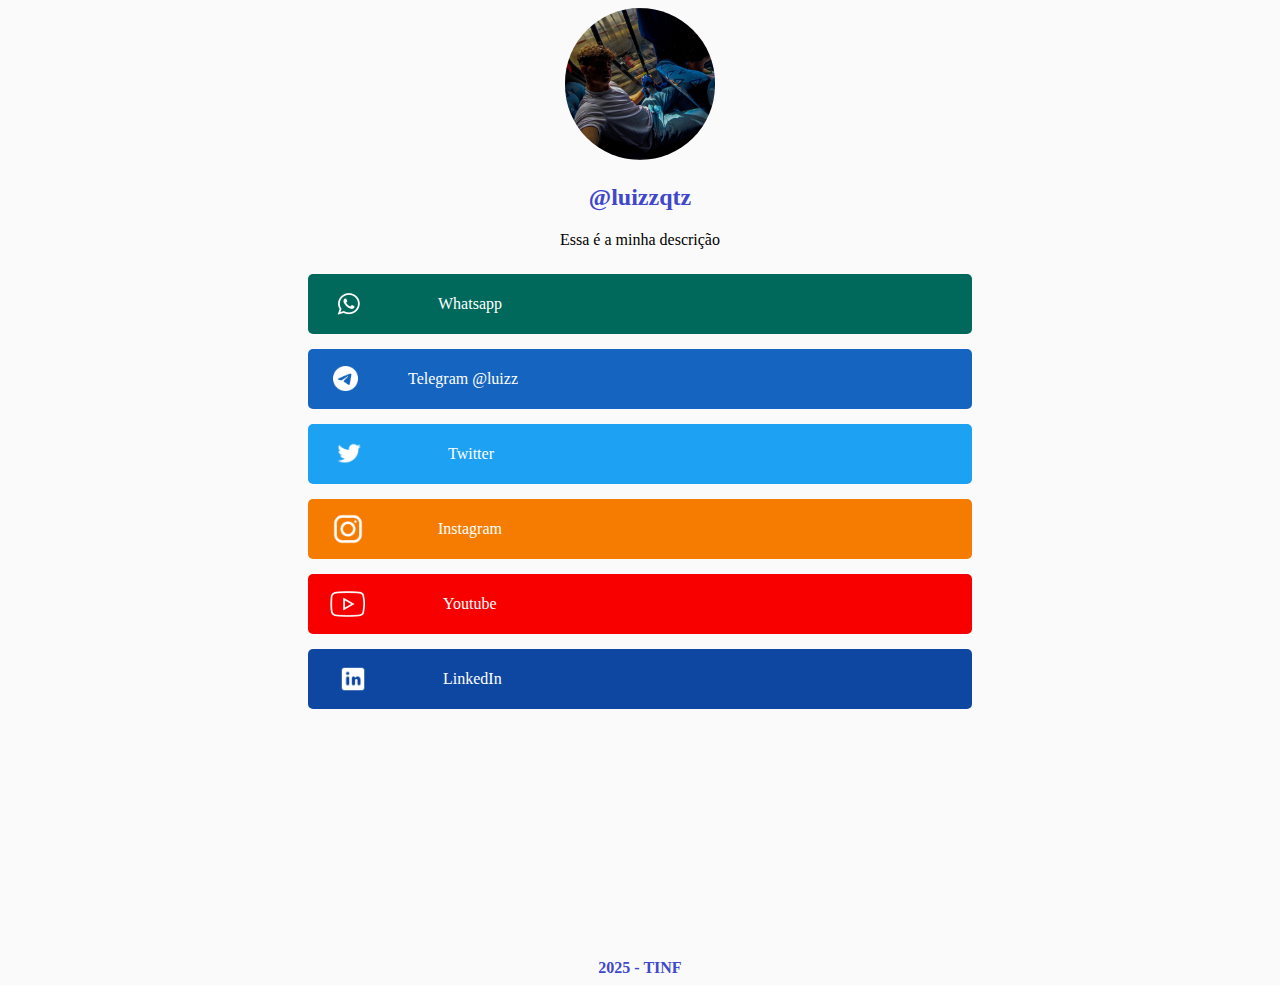
<file: index.html>
<!DOCTYPE html>
<html lang="en">
<head>
    <meta charset="UTF-8">
    <meta name="viewport" content="width=device-width, initial-scale=1.0">
    <link rel="stylesheet" href="estilo.css">
    <title>Home</title>
</head>
<body>
    
    <div class="foto"><img src="Luiz.png" alt="Foto minha"></div>

    <div class="ender"><h2>@luizzqtz</h2><div class="descr"><p>Essa é a minha descrição</p></div></div>

    <div class="container">

        <div class="whatsapp"><img src="md_5af2d4c95ac7b-Photoroom.png" alt=""><p>Whatsapp</p></div>

        <div class="Telegram"><img src="telegram.png" alt=""><p>Telegram @luizz</p></div>

        <div class="Twitter"><img src="55d20c74676e13c18110273a613508cb-Photoroom.png" alt=""><p>Twitter</p></div>

        <div class="insta"><img src="instagram-new-Photoroom.png" alt=""><p>Instagram</p></div>

        <div class="youtube"><img src="youtube-play-Photoroom.png" alt=""><p>Youtube</p></div>

        <div class="linked"><img src="linkedin.png" alt=""><p>LinkedIn</p></div>




    </div>


<footer><strong>2025 - TINF</strong></footer>
</body>
</html>
</file>
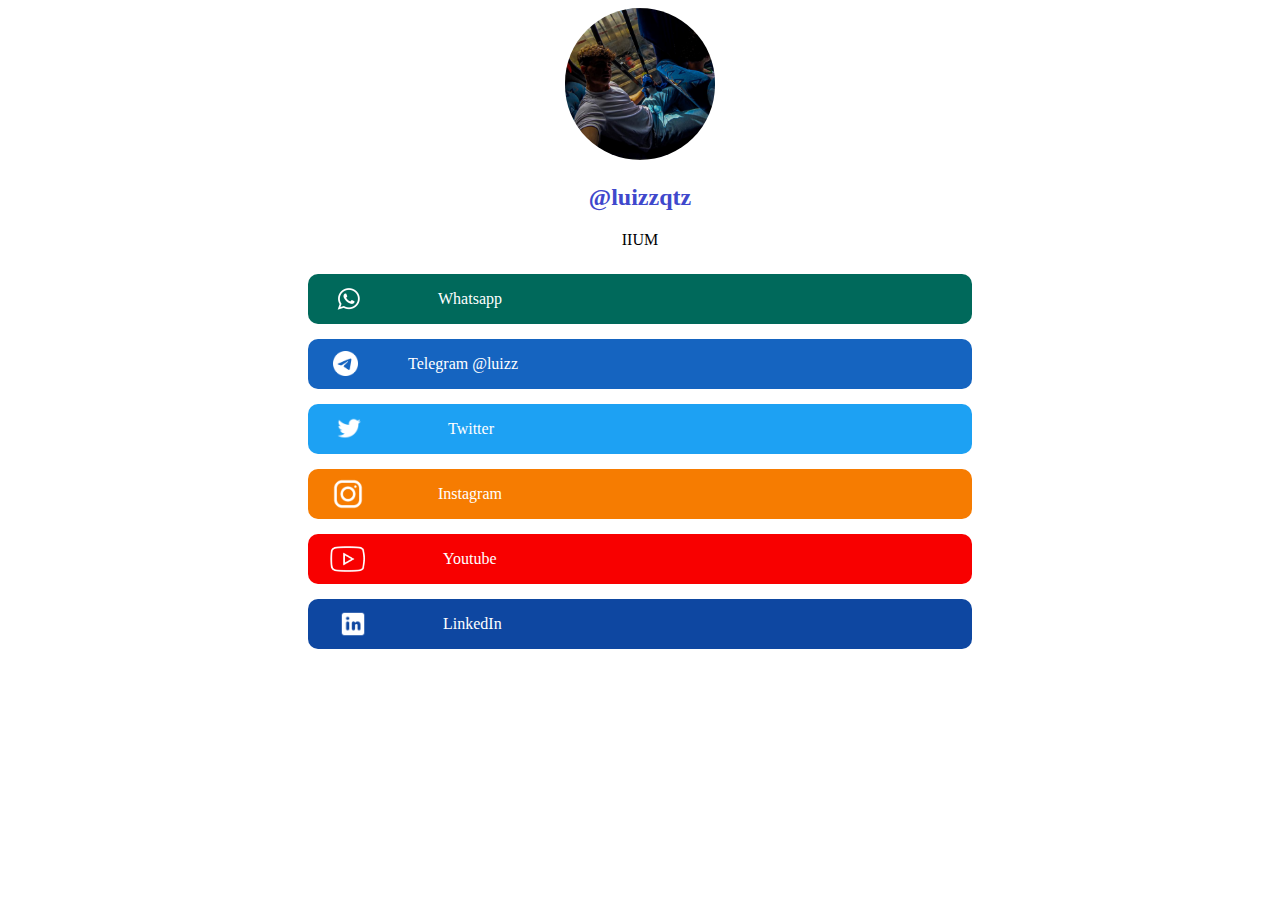
<file: home/index.html>
<!DOCTYPE html>
<html lang="en">
<head>
    <meta charset="UTF-8">
    <meta name="viewport" content="width=device-width, initial-scale=1.0">
    <link rel="stylesheet" href="estilo.css">
    <title>Home</title>
</head>
<body>
    
    <div class="foto"><img src="Luiz.png" alt="Foto minha"></div>

    <div class="ender"><h2>@luizzqtz</h2></div>
    <div class="descr"><p>IIUM</p></div>

    <div class="container">

        <div class="whatsapp"><img src="md_5af2d4c95ac7b-Photoroom.png" alt=""><p>Whatsapp</p></div>

        <div class="Telegram"><img src="telegram.png" alt=""><p>Telegram @luizz</p></div>

        <div class="Twitter"><img src="55d20c74676e13c18110273a613508cb-Photoroom.png" alt=""><p>Twitter</p></div>

        <div class="insta"><img src="instagram-new-Photoroom.png" alt=""><p>Instagram</p></div>

        <div class="youtube"><img src="youtube-play-Photoroom.png" alt=""><p>Youtube</p></div>

        <div class="linked"><img src="linkedin.png" alt=""><p>LinkedIn</p></div>




    </div>



</body>
</html>
</file>
<file: estilo.css>
body{
    text-align: center;
    background-color: #fafafa;
}

.foto img{
    width: 100%;
    max-width: 150px;
    border-radius: 100px;
 
}

.ender{
    color: #3f48cc;
}

.descr{
    color: black;
 margin-bottom: 25px;
}



.whatsapp{
    color: white;
    align-items: center;
    display: flex;
    gap: 15px;
    margin-top: 15px;
    padding-left: 20px;
    margin-left: 300px;
    margin-right: 300px;
    border-radius: 5px;
    background-color: #00695b;
    padding-top: 5px;
    padding-bottom: 5px;
    
}
.whatsapp:hover {
    transform: translateY(-2px);
    box-shadow: 0 12px 20px rgba(0,105,91,255);
  }

.whatsapp img{
    width: 100%;
    max-width: 40px;
    padding-right: 55px;
}

.Telegram{
    color: white;
    align-items: center;
    display: flex;
    gap: 15px;
    margin-top: 15px;
    padding-left: 25px;
    margin-left: 300px;
    margin-right: 300px;
    border-radius: 5px;
    background-color: #1564c0;
    padding-top: 5px;
    padding-bottom: 5px;
}
.Telegram:hover {
    transform: translateY(-2px);
    box-shadow: 0 12px 20px rgba(21,100,170,255);
  }
.Telegram img{
    width: 100%;
    max-width: 25px;
    padding-right: 35px;
}

.Twitter{
    color: white;
    align-items: center;
    display: flex;
    gap: 15px;
    margin-top: 15px;
    padding-left: 20px;
    margin-left: 300px;
    margin-right: 300px;
    border-radius: 5px;
    background-color: #1da1f3;
    padding-top: 5px;
    padding-bottom: 5px;
}
.Twitter:hover {
    transform: translateY(-2px);
    box-shadow: 0 12px 20px rgba(29,161,210,255);
  }
.Twitter img{
    width: 100%;
    max-width: 40px;
    padding-right: 65px;
}

.insta{
    color: white;
    align-items: center;
    display: flex;
    gap: 15px;
    margin-top: 15px;
    padding-left: 20px;
    margin-left: 300px;
    margin-right: 300px;
    border-radius: 5px;
    background-color: #f67c01;
    padding-top: 5px;
    padding-bottom: 5px;
}
.insta:hover {
    transform: translateY(-2px);
    box-shadow: 0 12px 20px rgba(220,124,1,255);
  }
.insta img{
    width: 100%;
    max-width: 40px;
    padding-right: 55px;
}
.youtube{
    color: white;
    align-items: center;
    display: flex;
    gap: 15px;
    margin-top: 15px;
    padding-left: 20px;
    margin-left: 300px;
    margin-right: 300px;
    border-radius: 5px;
    background-color: #f80000;
    padding-top: 5px;
    padding-bottom: 5px;
}
.youtube:hover {
    transform: translateY(-2px);
    box-shadow: 0 12px 20px rgba(220,0,0,255);
  }
.youtube img{
    width: 100%;
    max-width: 40px;
    padding-right: 60px;
}

.linked{
    color: white;
    align-items: center;
    display: flex;
    gap: 15px;
    margin-top: 15px;
    padding-left: 30px;
    margin-left: 300px;
    margin-right: 300px;
    border-radius: 5px;
    background-color: #0e47a1;
    padding-top: 5px;
    padding-bottom: 5px;
    
}
.linked:hover {
    transform: translateY(-2px);
    box-shadow: 0 12px 20px rgba(14,71,161,255);
  }
.linked img{
    width: 100%;
    max-width: 30px;
    padding-right: 60px;
}

footer{
    margin-top: 250px;
    color: #3f48cc;
}
</file>
<file: home/estilo.css>
body{
    text-align: center;
}

.foto img{
    width: 100%;
    max-width: 150px;
    border-radius: 100px;
 
}

.ender{
    color: #3f48cc;
}

.descr{
 margin-bottom: 25px;
}



.whatsapp{
    color: white;
    align-items: center;
    display: flex;
    gap: 15px;
    margin-top: 15px;
    padding-left: 20px;
    margin-left: 300px;
    margin-right: 300px;
    border-radius: 10px;
    background-color: #00695b;
    
}

.whatsapp img{
    width: 100%;
    max-width: 40px;
    padding-right: 55px;
}

.Telegram{
    color: white;
    align-items: center;
    display: flex;
    gap: 15px;
    margin-top: 15px;
    padding-left: 25px;
    margin-left: 300px;
    margin-right: 300px;
    border-radius: 10px;
    background-color: #1564c0;
    padding-right: px;
}

.Telegram img{
    width: 100%;
    max-width: 25px;
    padding-right: 35px;
}

.Twitter{
    color: white;
    align-items: center;
    display: flex;
    gap: 15px;
    margin-top: 15px;
    padding-left: 20px;
    margin-left: 300px;
    margin-right: 300px;
    border-radius: 10px;
    background-color: #1da1f3;
}

.Twitter img{
    width: 100%;
    max-width: 40px;
    padding-right: 65px;
}

.insta{
    color: white;
    align-items: center;
    display: flex;
    gap: 15px;
    margin-top: 15px;
    padding-left: 20px;
    margin-left: 300px;
    margin-right: 300px;
    border-radius: 10px;
    background-color: #f67c01;
}

.insta img{
    width: 100%;
    max-width: 40px;
    padding-right: 55px;
}
.youtube{
    color: white;
    align-items: center;
    display: flex;
    gap: 15px;
    margin-top: 15px;
    padding-left: 20px;
    margin-left: 300px;
    margin-right: 300px;
    border-radius: 10px;
    background-color: #f80000;
}

.youtube img{
    width: 100%;
    max-width: 40px;
    padding-right: 60px;
}

.linked{
    color: white;
    align-items: center;
    display: flex;
    gap: 15px;
    margin-top: 15px;
    padding-left: 30px;
    margin-left: 300px;
    margin-right: 300px;
    border-radius: 10px;
    background-color: #0e47a1;
}

.linked img{
    width: 100%;
    max-width: 30px;
    padding-right: 60px;
}
</file>
